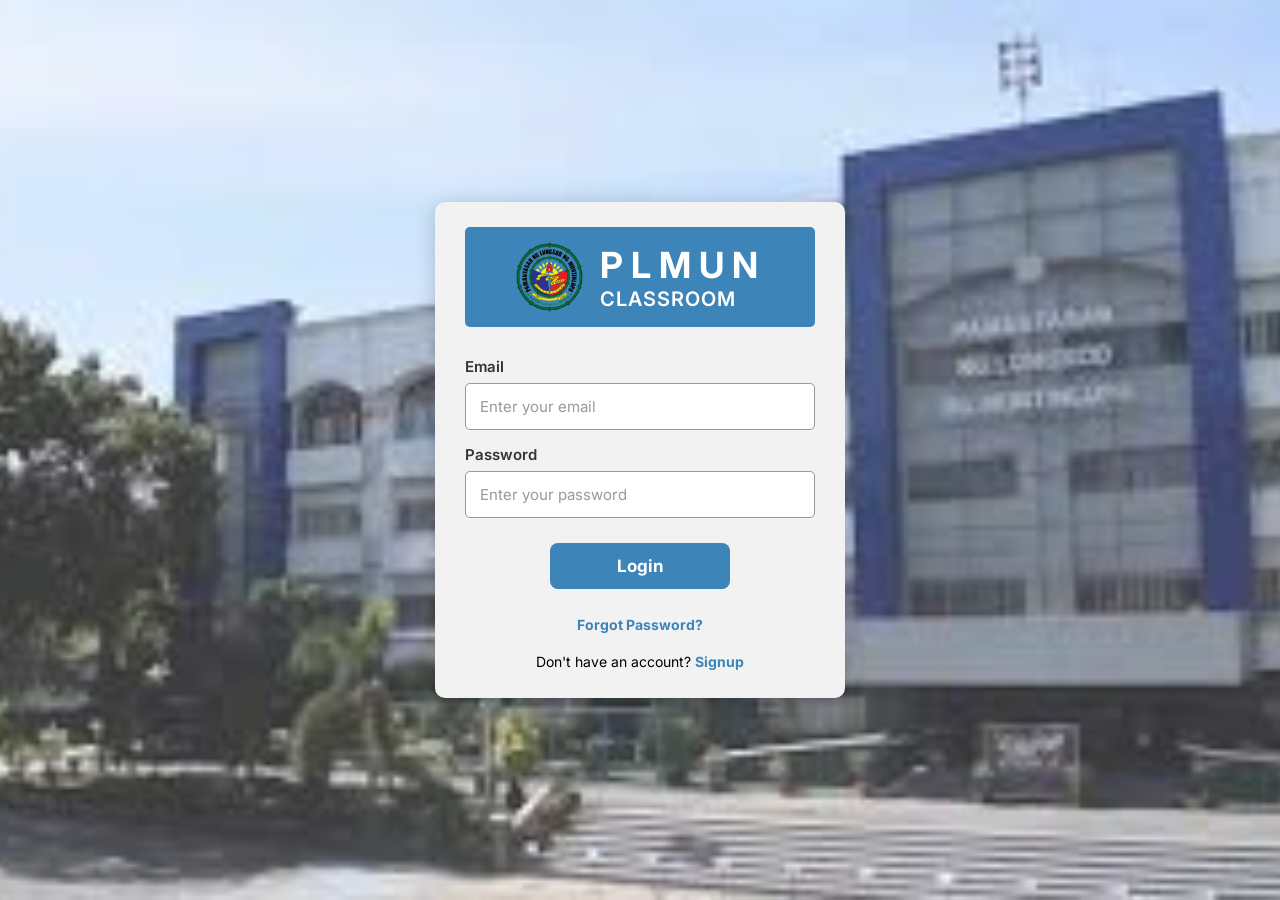
<file: index.html>
<!DOCTYPE html>
<html lang="en">
<head>
    <meta charset="UTF-8">
    <meta name="viewport" content="width=device-width, initial-scale=1.0">
    <title>Login | PLMUN Classroom</title>

    <link rel="shortcut icon" href="img/plmun logo.png" type="image/x-icon">

    <link href="https://fonts.googleapis.com/css2?family=Inter:wght@400;500;600;700&display=swap" rel="stylesheet">

    <link rel="stylesheet" href="login.css">
</head>
<body>

    <div class="container">

        <div class="header">
            <img src="img/plmun logo.png" alt="PLMUN Logo">

            <div class="title">
                <h1>PLMUN</h1>
                <h2>CLASSROOM</h2>
            </div>
        </div>

        <form action="login.php" method="POST">

            <label for="email">Email</label>
            <input
                type="email"
                id="email"
                name="email"
                placeholder="Enter your email"
                autocomplete="email"
                required
            >

            <label for="password">Password</label>
            <input
                type="password"
                id="password"
                name="password"
                placeholder="Enter your password"
                autocomplete="current-password"
                required
            >

            <button type="submit" class="login-btn">
                Login
            </button>

        </form>

        <div class="links">
            <a href="forgot_password.php">Forgot Password?</a>

            <p>
                Don't have an account?
                <a href="signup.html">Signup</a>
            </p>
        </div>

    </div>

</body>
</html>
</file>
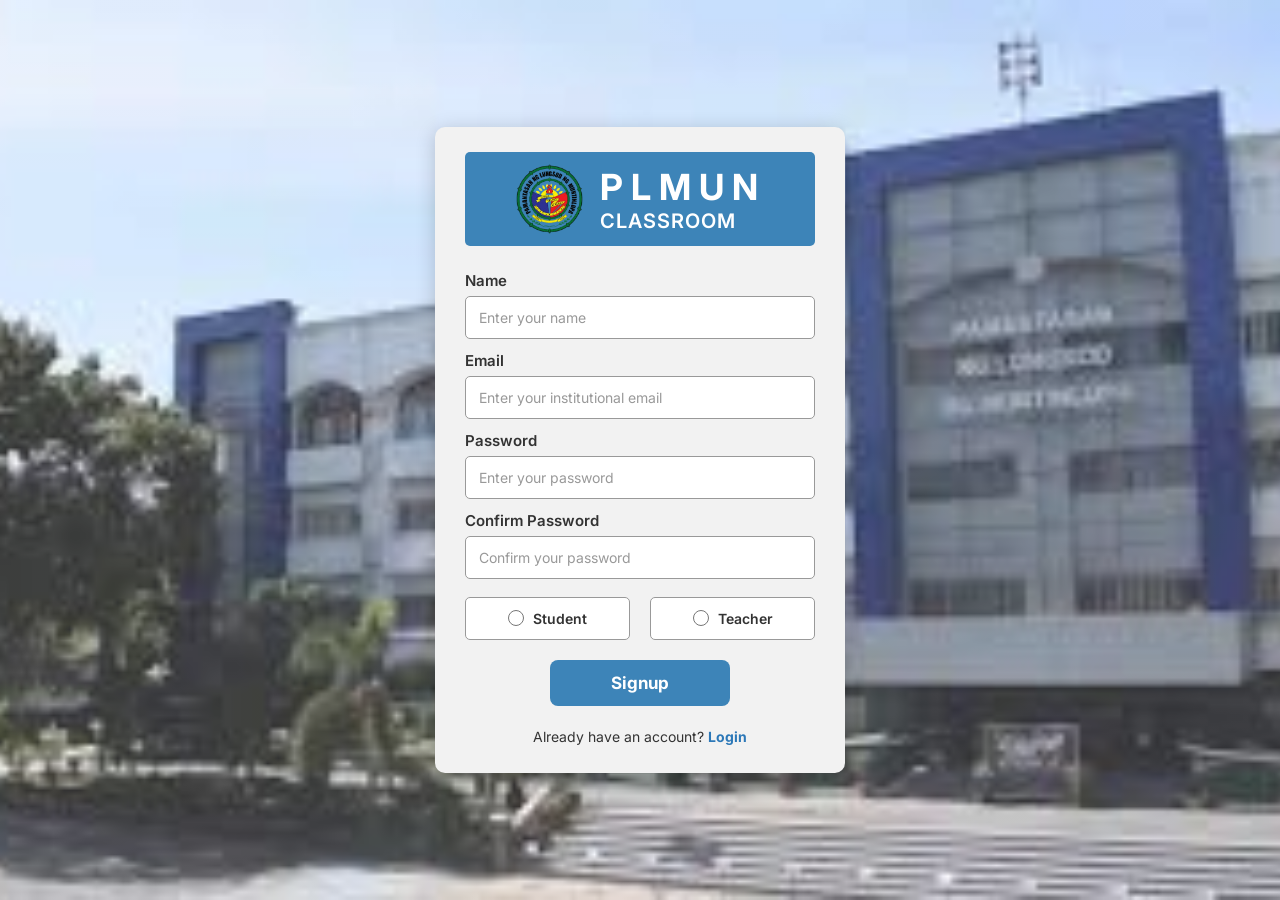
<file: signup.html>
<!DOCTYPE html>
<html lang="en">
<head>
    <meta charset="UTF-8">
    <meta name="viewport" content="width=device-width, initial-scale=1.0">

    <title>PLMUN Classroom — Signup</title>

    <link rel="shortcut icon" href="img/plmun logo.png" type="image/x-icon">

    <link href="https://fonts.googleapis.com/css2?family=Inter:wght@400;500;600;700&display=swap" rel="stylesheet">

    <link rel="stylesheet" href="signup.css">
</head>

<body>

    <div class="container">

        <!-- HEADER -->
        <div class="header">

            <img src="img/plmun logo.png" alt="PLMUN Logo">

            <div class="title">
                <h1>PLMUN</h1>
                <h2>CLASSROOM</h2>
            </div>

        </div>

        <!-- SIGNUP FORM -->
        <form action="signup.php" method="POST">

            <div class="form-group">
                <label for="name">Name</label>

                <input
                    type="text"
                    id="name"
                    name="name"
                    placeholder="Enter your name"
                    autocomplete="name"
                    required
                >
            </div>

            <div class="form-group">
                <label for="email">Email</label>

                <input
                    type="email"
                    id="email"
                    name="email"
                    placeholder="Enter your institutional email"
                    autocomplete="email"
                    required
                >
            </div>

            <div class="form-group">
                <label for="password">Password</label>

                <input
                    type="password"
                    id="password"
                    name="password"
                    placeholder="Enter your password"
                    autocomplete="new-password"
                    required
                >
            </div>

            <div class="form-group">
                <label for="confirm_password">Confirm Password</label>

                <input
                    type="password"
                    id="confirm_password"
                    name="confirm_password"
                    placeholder="Confirm your password"
                    autocomplete="new-password"
                    required
                >
            </div>

            <!-- ROLE SELECTION -->
            <div class="role-selection">

                <label class="role-option">
                    <input
                        type="radio"
                        name="role"
                        value="student"
                        required
                    >
                    <span>Student</span>
                </label>

                <label class="role-option">
                    <input
                        type="radio"
                        name="role"
                        value="teacher"
                    >
                    <span>Teacher</span>
                </label>

            </div>

            <!-- SIGNUP BUTTON -->
            <button type="submit" class="signup-btn">
                Signup
            </button>

            <!-- LOGIN LINK -->
            <p class="login-link">
                Already have an account?
                <a href="index.html">Login</a>
            </p>

        </form>

    </div>

</body>
</html>
</file>
<file: login.css>
* {
    margin: 0;
    padding: 0;
    box-sizing: border-box;
    font-family: 'Inter', Arial, sans-serif;
}

html {
    min-height: 100%;
}

body {
    min-height: 100vh;
    min-height: 100dvh;

    display: flex;
    justify-content: center;
    align-items: center;

    padding: 30px 20px;

    background:
        linear-gradient(
            rgba(255, 255, 255, 0.2),
            rgba(255, 255, 255, 0.2)
        ),
        url('img/plmun bg.jpg');

    background-size: cover;
    background-position: center;
    background-repeat: no-repeat;
    background-attachment: fixed;
}

/* =========================================
   MAIN CONTAINER
========================================= */

.container {
    width: 100%;
    max-width: 410px;

    background: #f2f2f2;

    padding: 25px 30px;

    border-radius: 10px;

    box-shadow: 0 4px 20px rgba(0, 0, 0, 0.2);
}

/* =========================================
   HEADER
========================================= */

.header {
    background: #3d84b8;

    display: flex;
    align-items: center;
    justify-content: center;

    gap: 15px;

    padding: 15px 10px;
    margin-bottom: 30px;

    border-radius: 5px;
}

.header img {
    width: 70px;
    height: 70px;

    object-fit: contain;
    flex-shrink: 0;
}

.title {
    color: white;
}

.title h1 {
    font-size: 36px;
    letter-spacing: 8px;
    font-weight: 700;
}

.title h2 {
    font-size: 20px;
    font-weight: 600;
    letter-spacing: 1px;
}

/* =========================================
   FORM
========================================= */

form {
    width: 100%;
}

label {
    display: block;

    margin-top: 15px;
    margin-bottom: 7px;

    font-size: 15px;
    font-weight: 600;
    color: #333;
}

input {
    width: 100%;
    min-width: 0;

    padding: 13px 14px;

    border: 1px solid #999;
    border-radius: 5px;

    background: white;

    font-size: 15px;

    outline: none;

    transition: border-color 0.2s, box-shadow 0.2s;
}

input:focus {
    border-color: #3d84b8;

    box-shadow: 0 0 0 3px rgba(61, 132, 184, 0.15);
}

input::placeholder {
    color: #999;
}

/* =========================================
   LOGIN BUTTON
========================================= */

.login-btn {
    width: 180px;
    max-width: 100%;

    margin: 25px auto;

    display: block;

    padding: 13px;

    border: none;
    border-radius: 8px;

    background: #3d84b8;
    color: white;

    font-size: 17px;
    font-weight: 700;

    cursor: pointer;

    transition: background 0.2s, transform 0.2s;
}

.login-btn:hover {
    background: #2e6e9a;
}

.login-btn:active {
    transform: scale(0.98);
}

.login-btn:focus-visible {
    outline: 3px solid rgba(61, 132, 184, 0.35);
    outline-offset: 3px;
}

/* =========================================
   LINKS
========================================= */

.links {
    text-align: center;
    font-size: 14px;
    line-height: 1.6;
}

.links a {
    text-decoration: none;
    color: #3d84b8;
    font-weight: 700;
}

.links a:hover {
    text-decoration: underline;
}

.links p {
    margin-top: 15px;
}

/* =========================================
   TABLET RESPONSIVENESS
========================================= */

@media screen and (max-width: 768px) {

    body {
        padding: 25px 20px;
        background-attachment: scroll;
    }

    .container {
        max-width: 400px;
        padding: 25px;
    }

    .header {
        margin-bottom: 25px;
    }

    .header img {
        width: 65px;
        height: 65px;
    }

    .title h1 {
        font-size: 32px;
        letter-spacing: 6px;
    }

    .title h2 {
        font-size: 18px;
    }

}

/* =========================================
   MOBILE RESPONSIVENESS
========================================= */

@media screen and (max-width: 480px) {

    body {
        padding: 20px 15px;
        align-items: center;
    }

    .container {
        width: 100%;
        max-width: 380px;

        padding: 20px;

        border-radius: 10px;
    }

    .header {
        gap: 10px;
        padding: 12px 8px;
        margin-bottom: 22px;
    }

    .header img {
        width: 55px;
        height: 55px;
    }

    .title h1 {
        font-size: 27px;
        letter-spacing: 5px;
    }

    .title h2 {
        font-size: 15px;
        letter-spacing: 1px;
    }

    label {
        font-size: 14px;
        margin-top: 13px;
    }

    input {
        padding: 12px;
        font-size: 14px;
    }

    .login-btn {
        width: 100%;
        margin: 22px auto;
        padding: 12px;
        font-size: 16px;
    }

    .links {
        font-size: 13px;
    }

    .links p {
        margin-top: 12px;
    }

}

/* =========================================
   SMALL MOBILE SCREENS
========================================= */

@media screen and (max-width: 360px) {

    body {
        padding: 15px 10px;
    }

    .container {
        padding: 17px;
    }

    .header img {
        width: 48px;
        height: 48px;
    }

    .title h1 {
        font-size: 23px;
        letter-spacing: 4px;
    }

    .title h2 {
        font-size: 13px;
    }

    .links {
        font-size: 12px;
    }

}

/* =========================================
   SHORT SCREEN RESPONSIVENESS
========================================= */

@media screen and (max-height: 550px) {

    body {
        align-items: flex-start;
        padding-top: 15px;
        padding-bottom: 15px;
    }

    .container {
        margin: auto 0;
    }

    .header {
        margin-bottom: 15px;
    }

    .login-btn {
        margin: 15px auto;
    }

    .links p {
        margin-top: 8px;
    }

}
</file>
<file: signup.css>
* {
    margin: 0;
    padding: 0;
    box-sizing: border-box;
    font-family: 'Inter', Arial, sans-serif;
}

html {
    min-height: 100%;
}

body {
    min-height: 100vh;
    min-height: 100dvh;

    display: flex;
    justify-content: center;
    align-items: center;

    padding: 30px 20px;

    background:
        linear-gradient(
            rgba(255, 255, 255, 0.2),
            rgba(255, 255, 255, 0.2)
        ),
        url('img/plmun bg.jpg');

    background-size: cover;
    background-position: center;
    background-repeat: no-repeat;
    background-attachment: fixed;
}

/* =========================================
   MAIN CONTAINER
========================================= */

.container {
    width: 100%;
    max-width: 410px;

    background: #f2f2f2;

    padding: 25px 30px;

    border-radius: 10px;

    box-shadow: 0 4px 20px rgba(0, 0, 0, 0.2);
}

/* =========================================
   HEADER
========================================= */

.header {
    background: #3d84b8;

    display: flex;
    align-items: center;
    justify-content: center;

    gap: 15px;

    padding: 12px 10px;
    margin-bottom: 25px;

    border-radius: 5px;
}

.header img {
    width: 70px;
    height: 70px;

    object-fit: contain;
    flex-shrink: 0;
}

.title {
    color: white;
}

.title h1 {
    font-size: 36px;
    letter-spacing: 8px;
    font-weight: 700;
}

.title h2 {
    font-size: 20px;
    font-weight: 600;
    letter-spacing: 1px;
}

/* =========================================
   FORM
========================================= */

form {
    width: 100%;
}

.form-group {
    width: 100%;
    margin-bottom: 12px;
}

.form-group label {
    display: block;

    font-size: 15px;
    font-weight: 600;

    margin-bottom: 6px;

    color: #333;
}

.form-group input {
    width: 100%;
    min-width: 0;

    padding: 12px 13px;

    border: 1px solid #999;
    border-radius: 5px;

    background: white;

    font-size: 14px;

    outline: none;

    transition: border-color 0.2s, box-shadow 0.2s;
}

.form-group input:focus {
    border-color: #3d84b8;

    box-shadow: 0 0 0 3px rgba(61, 132, 184, 0.15);
}

.form-group input::placeholder {
    color: #999;
}

/* =========================================
   ROLE SELECTION
========================================= */

.role-selection {
    display: flex;
    justify-content: center;
    align-items: center;

    gap: 20px;

    margin: 18px 0;
}

.role-option {
    flex: 1;

    display: flex;
    justify-content: center;
    align-items: center;

    gap: 9px;

    padding: 12px 15px;

    border: 1px solid #999;
    border-radius: 5px;

    background: white;

    cursor: pointer;

    transition: 0.2s ease;
}

.role-option:hover {
    border-color: #3d84b8;
    background: #f0f7fc;
}

.role-option:has(input:checked) {
    border: 1px solid #3d84b8;
    background: #eaf4fb;
}

.role-option input[type="radio"] {
    width: 16px;
    height: 16px;

    accent-color: #3d84b8;

    cursor: pointer;
}

.role-option span {
    font-size: 14px;
    font-weight: 600;
    color: #333;
}

/* =========================================
   SIGNUP BUTTON
========================================= */

.signup-btn {
    display: block;

    width: 180px;
    max-width: 100%;

    margin: 20px auto;

    padding: 13px;

    border: none;
    border-radius: 8px;

    background: #3d84b8;
    color: white;

    font-size: 17px;
    font-weight: 700;

    cursor: pointer;

    transition: background 0.2s, transform 0.2s;
}

.signup-btn:hover {
    background: #2f6e9b;
}

.signup-btn:active {
    transform: scale(0.98);
}

.signup-btn:focus-visible {
    outline: 3px solid rgba(61, 132, 184, 0.35);
    outline-offset: 3px;
}

/* =========================================
   LOGIN LINK
========================================= */

.login-link {
    text-align: center;

    margin-top: 15px;

    font-size: 14px;
    line-height: 1.6;

    color: #333;
}

.login-link a {
    text-decoration: none;

    color: #2c78b8;

    font-weight: 700;
}

.login-link a:hover {
    text-decoration: underline;
}

/* =========================================
   TABLET RESPONSIVENESS
========================================= */

@media screen and (max-width: 768px) {

    body {
        padding: 25px 20px;
        background-attachment: scroll;
    }

    .container {
        max-width: 400px;
        padding: 25px;
    }

    .header {
        margin-bottom: 22px;
    }

    .header img {
        width: 65px;
        height: 65px;
    }

    .title h1 {
        font-size: 32px;
        letter-spacing: 6px;
    }

    .title h2 {
        font-size: 18px;
    }

}

/* =========================================
   MOBILE RESPONSIVENESS
========================================= */

@media screen and (max-width: 480px) {

    body {
        padding: 20px 15px;
        align-items: center;
    }

    .container {
        width: 100%;
        max-width: 380px;

        padding: 20px;

        border-radius: 10px;
    }

    .header {
        gap: 10px;

        padding: 12px 8px;
        margin-bottom: 20px;
    }

    .header img {
        width: 55px;
        height: 55px;
    }

    .title h1 {
        font-size: 27px;
        letter-spacing: 5px;
    }

    .title h2 {
        font-size: 15px;
    }

    .form-group {
        margin-bottom: 11px;
    }

    .form-group label {
        font-size: 14px;
        margin-bottom: 5px;
    }

    .form-group input {
        padding: 12px;
        font-size: 14px;
    }

    .role-selection {
        gap: 12px;
        margin: 15px 0;
    }

    .role-option {
        padding: 11px 8px;
        gap: 7px;
    }

    .role-option span {
        font-size: 13px;
    }

    .signup-btn {
        width: 100%;
        margin: 18px auto;
        padding: 12px;
        font-size: 16px;
    }

    .login-link {
        font-size: 13px;
        margin-top: 12px;
    }

}

/* =========================================
   SMALL MOBILE SCREENS
========================================= */

@media screen and (max-width: 360px) {

    body {
        padding: 15px 10px;
    }

    .container {
        padding: 17px;
    }

    .header img {
        width: 48px;
        height: 48px;
    }

    .title h1 {
        font-size: 23px;
        letter-spacing: 4px;
    }

    .title h2 {
        font-size: 13px;
    }

    .form-group input {
        padding: 11px;
        font-size: 13px;
    }

    .role-selection {
        gap: 8px;
    }

    .role-option {
        padding: 10px 6px;
    }

    .role-option span {
        font-size: 12px;
    }

    .login-link {
        font-size: 12px;
    }

}

/* =========================================
   SHORT SCREEN RESPONSIVENESS
========================================= */

@media screen and (max-height: 650px) {

    body {
        align-items: flex-start;
        padding-top: 15px;
        padding-bottom: 15px;
    }

    .container {
        margin: auto 0;
    }

    .header {
        margin-bottom: 15px;
    }

    .form-group {
        margin-bottom: 8px;
    }

    .role-selection {
        margin: 12px 0;
    }

    .signup-btn {
        margin: 12px auto;
    }

}
</file>
